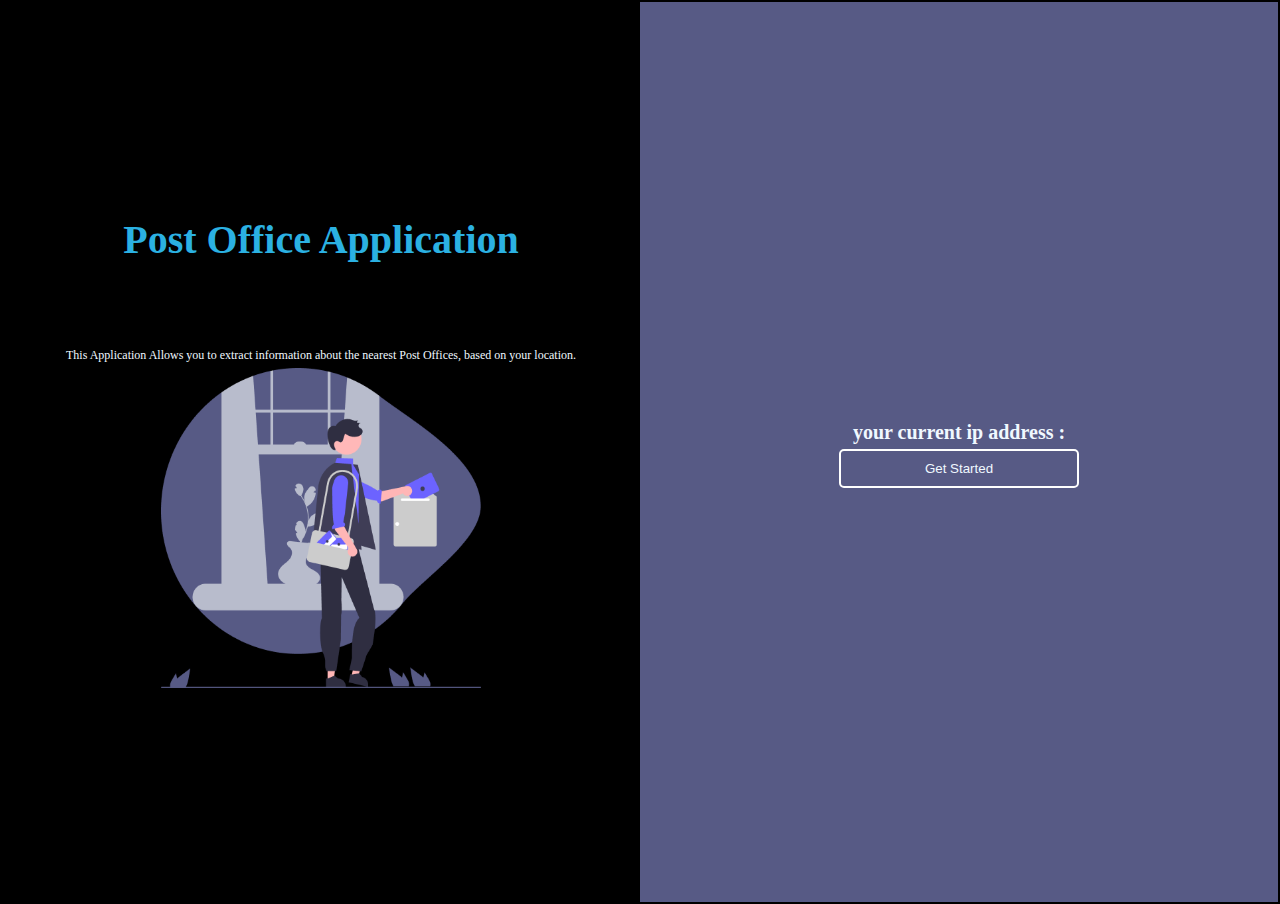
<file: index.html>
<!DOCTYPE html>
<html lang="en">

<head>
    <meta charset="UTF-8">
    <meta name="viewport" content="width=device-width, initial-scale=1.0">
    <title>Document</title>
</head>
<script src="script.js"></script>
<style>
    * {
        padding: 0;
        margin: 0;
        box-sizing: border-box;

    }

    .main {
        display: flex;
        border: 2px solid black;
        
        justify-content: center;
    }

    .first {
        width: 50%;
        display: flex;
        flex-direction: column;
        align-items: center;
        justify-content: center;
        
        height: 100vh;
        background-color: black;
    }

    .second {
        width: 50%;
        display: flex;
        flex-direction: column;
        align-items: center;
        justify-content: center;
        height: 100vh;
        background-color:#575A85;
        color: aliceblue;
    }

    .h1 {
        text-align: center;
        color: rgb(43, 177, 226);
        margin-bottom: 5rem;
        font-size: 40px;

    }

    .h2 {
        text-align: center;
        font-size: 20px;
        margin: 5px;
    }

    p {
        color: aliceblue;
        font-size: 12px;
        margin: 5px;

    }

    img {
        width: 20rem;
        height: 20rem;
    }

    button {
        padding: 10px;
        border-radius: 5px;
        width: 15rem;
        align-items: center;
        background-color: transparent;
        border: 2px solid white;
        color: aliceblue;
    }
    button:hover{
        background-color: aqua;
    }

</style>


<body>
    <div class="main">
        <div class="first">
            <h1 class="h1">Post Office Application</h1>
            <p>This Application Allows you to extract information about the nearest Post Offices, based on your
                location.</p>
            <img src="image.png" alt="">
        </div>
        <div class="second">
            <h1 class="h2"> your current ip address : </h1><span id="getip" style="color: black;"></span> 
         <a href="index2.html">  <button>Get Started</button></a> 
        </div>
    </div>
   
</body>

</html>
</file>
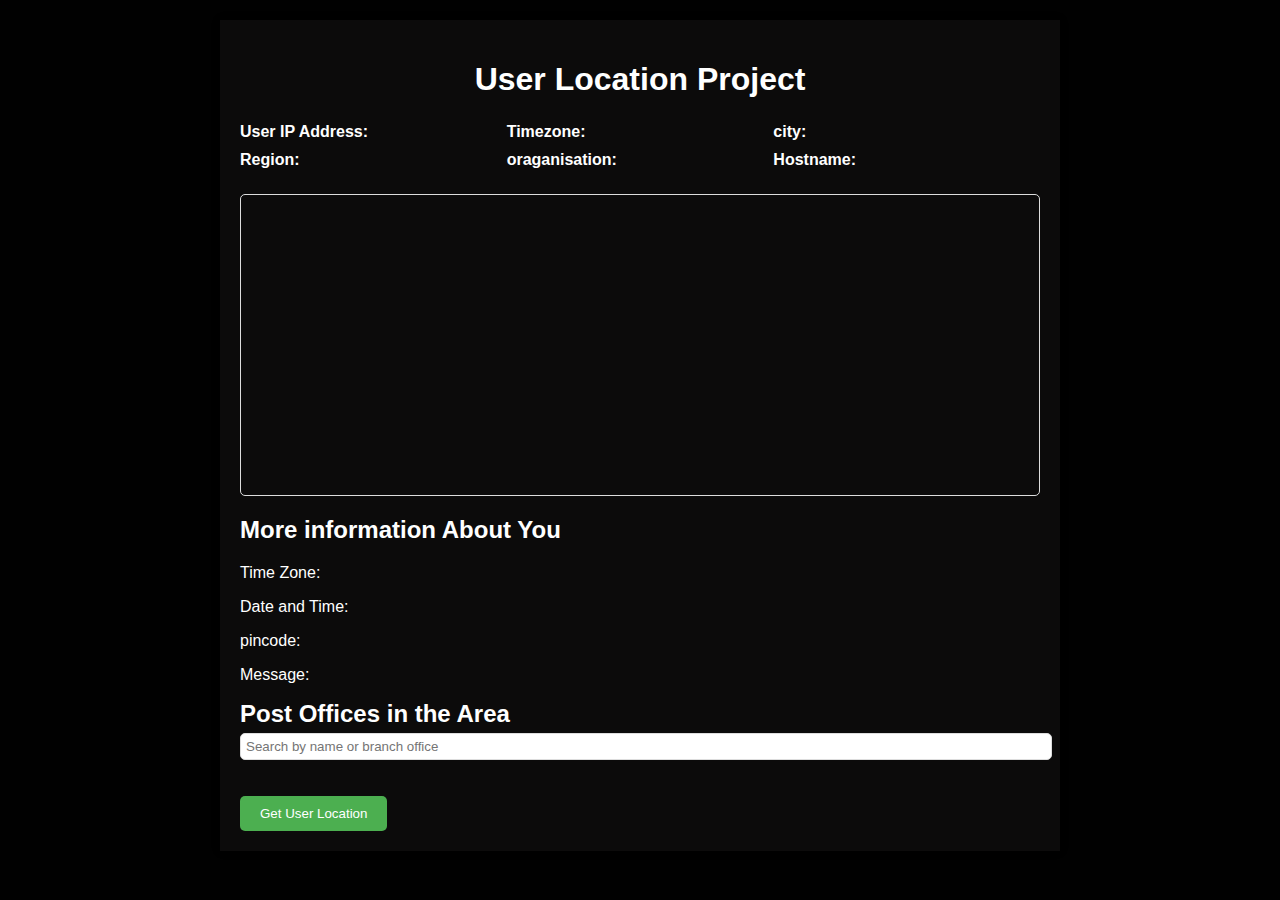
<file: index2.html>
<!DOCTYPE html>
<html lang="en">

<head>
    <meta charset="UTF-8">
    <meta name="viewport" content="width=device-width, initial-scale=1.0">
    <title>User Location Project</title>
    <style>
        body {
            font-family: Arial, sans-serif;
            margin: 0;
            padding: 0;
            background-color: #010101;
        }

        .container {
            max-width: 800px;
            margin: 20px auto;
            padding: 20px;
            background-color: #0c0b0b;
            box-shadow: 0 0 10px rgba(0, 0, 0, 0.1);
            color: white;
        }

        .user-info {
            display: grid;
            grid-template-columns: 1fr 1fr 1fr;
        }

        h1 {
            text-align: center;
            margin-bottom: 20px;
        }

        .user-info,
        .post-offices {
            margin-bottom: 20px;
        }

        .user-info p,
        .post-offices h2 {
            margin: 5px 0;
        }

        .map-container {
            height: 300px;
            border: 1px solid #ddd;
            border-radius: 5px;
            overflow: hidden;
        }

        #post-offices-list {
            list-style: none;
            display: flex;
            gap: 1rem;
            padding: 10px;
            flex-wrap: wrap;
            padding: 0;
        }

        .card {
            border: 2px solid silver;
            background-color: #575A85;
            padding: 10px;
        }

        #post-offices-list li {
            padding: 5px 10px;
            border-bottom: 1px solid #ddd;
        }

        .search-box {
            margin-bottom: 10px;
        }

        #search-input {
            width: 100%;
            padding: 5px;
            border: 1px solid #ddd;
            border-radius: 5px;
        }

        button {
            padding: 10px 20px;
            background-color: #4CAF50;
            color: #fff;
            border: none;
            border-radius: 5px;
            cursor: pointer;
        }

        button:hover {
            background-color: #45a049;
        }
    </style>

    <script src="https://ajax.googleapis.com/ajax/libs/jquery/3.2.1/jquery.min.js">
    </script>

    <script src="script2.js">



    </script>
</head>

<body>
    <div class="container">
        <h1>User Location Project</h1>
        <div class="user-info">
            <p><strong>User IP Address:</strong> <span id="user-ip"></span></p>
            <p><strong>Timezone:</strong> <span id="timezone"></span></p>

            <p><strong>city:</strong> <span id="city"></span></p>
            <p><strong>Region:</strong> <span id="region"></span></p>

            <p><strong>oraganisation:</strong> <span id="oraganisation"></span></p>
            <p><strong>Hostname:</strong> <span id="hostname"></span></p>
           
        </div>
        <div class="map-container" id="map-container">
           
        </div>

        <div>
            <h2>More information About You</h2>
            <p>Time Zone: <span id="Zone"></span></p>
            <p>Date and Time: <span id="date"></span> </p>
            <p> pincode: <span id="pincode"></span></p>
            <p>Message:</p>
        </div>


        <div class="post-offices">
            <h2>Post Offices in the Area</h2>
            <div class="search-box">
                <input type="text" id="search-input" placeholder="Search by name or branch office">
            </div>
            <ul id="post-offices-list">
          
            </ul>
        </div>
        <button id="get-location-btn">Get User Location</button>
    </div>
    <script>
        
    </script>
</body>

</html>
</file>
